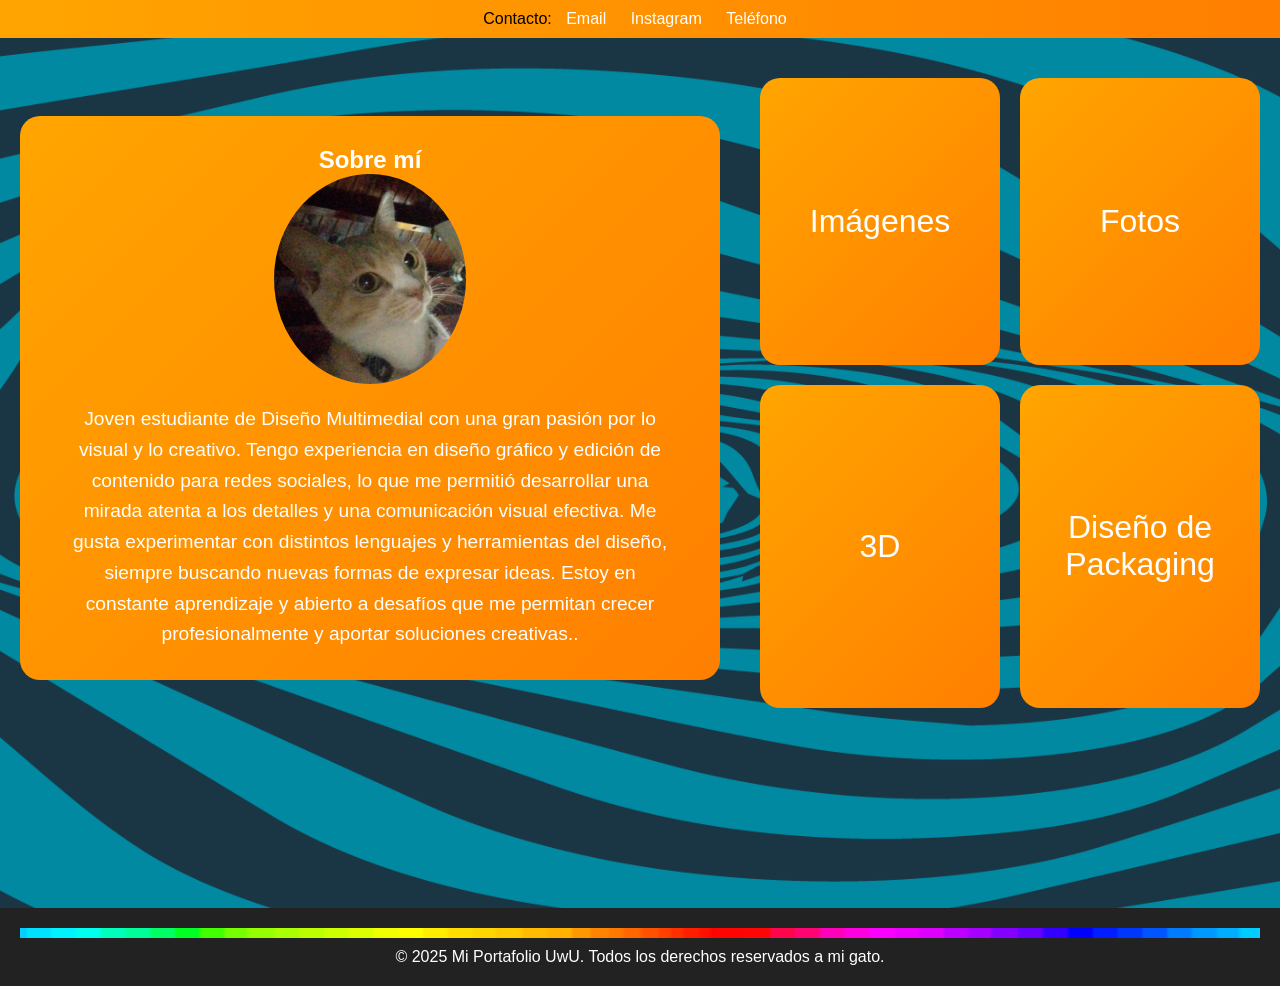
<file: Index.html>
<html lang="es">
<head>
    <link rel="stylesheet" href="Styles.css">
    <meta charset="UTF-8">
    <meta name="viewport" content="width=device-width, initial-scale=1.0">
    <title>Portfolio Chiaffitelli</title>
</head>
<body>
    <header>
    <div class="contacto">
        <p>Contacto: 
          <a href="mailto:Aguslin008@gmail.com">Email</a>
          <a href="https://instagram.com/agustinchiaffi" target="_blank">Instagram</a> 
          <a href="tel:+54 11 58834351">Teléfono</a> 
        </p>
      </div>
    </header>
    <main class="principal">
    <section id="info-personal">
        <h1>Sobre mí</h1>
        <div class="info-contenido">
        <img src="perfil.jpeg" alt="Foto uwu" width="200" class="img-cambiable">
        <p>Joven estudiante de Diseño Multimedial con una gran pasión por lo visual y lo creativo. Tengo experiencia en diseño gráfico y edición de contenido para redes sociales, lo que me permitió desarrollar una mirada atenta a los detalles y una comunicación visual efectiva. Me gusta experimentar con distintos lenguajes y herramientas del diseño, siempre buscando nuevas formas de expresar ideas. Estoy en constante aprendizaje y abierto a desafíos que me permitan crecer profesionalmente y aportar soluciones creativas..</p>
        </div>
    </section>
    <section id="proyectos">
        <div class="contenedor-proyectos">
          <a href="img.html" class="proyecto">Imágenes</a>
          <a href="fotos.html" class="proyecto">Fotos</a>
          <a href="3d.html" class="proyecto">3D</a>
          <a href="packaging.html" class="proyecto">Diseño de Packaging</a>
        </div>
      </section>
    </main>
    <footer class="footer">
      <img src="arcoiris.gif"  class="gif-footer">
      <p>© 2025 Mi Portafolio UwU. Todos los derechos reservados a mi gato.</p>
    </footer>
    
</body>
</html>
</file>
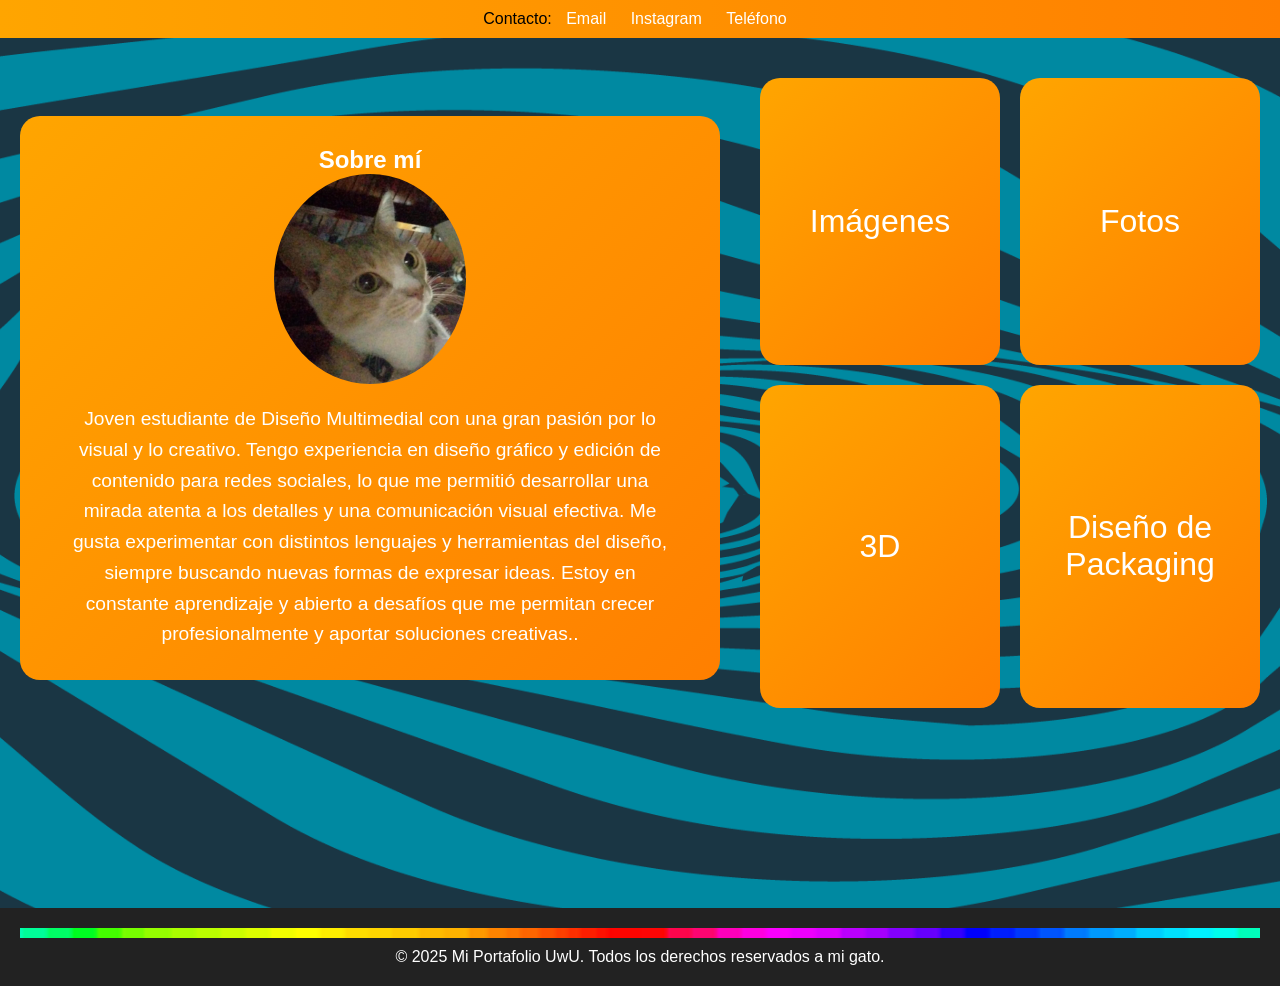
<file: index.html>
<html lang="es">
<head>
    <link rel="stylesheet" href="Styles.css">
    <meta charset="UTF-8">
    <meta name="viewport" content="width=device-width, initial-scale=1.0">
    <title>Portfolio Chiaffitelli</title>
</head>
<body>
    <header>
    <div class="contacto">
        <p>Contacto: 
          <a href="mailto:Aguslin008@gmail.com">Email</a>
          <a href="https://instagram.com/agustinchiaffi" target="_blank">Instagram</a> 
          <a href="tel:+54 11 58834351">Teléfono</a> 
        </p>
      </div>
    </header>
    <main class="principal">
    <section id="info-personal">
        <h1>Sobre mí</h1>
        <div class="info-contenido">
        <img src="perfil.jpeg" alt="Foto uwu" width="200" class="img-cambiable">
        <p>Joven estudiante de Diseño Multimedial con una gran pasión por lo visual y lo creativo. Tengo experiencia en diseño gráfico y edición de contenido para redes sociales, lo que me permitió desarrollar una mirada atenta a los detalles y una comunicación visual efectiva. Me gusta experimentar con distintos lenguajes y herramientas del diseño, siempre buscando nuevas formas de expresar ideas. Estoy en constante aprendizaje y abierto a desafíos que me permitan crecer profesionalmente y aportar soluciones creativas..</p>
        </div>
    </section>
    <section id="proyectos">
        <div class="contenedor-proyectos">
          <a href="img.html" class="proyecto">Imágenes</a>
          <a href="fotos.html" class="proyecto">Fotos</a>
          <a href="3D.html" class="proyecto">3D</a>
          <a href="Packaging.html" class="proyecto">Diseño de Packaging</a>
        </div>
      </section>
    </main>
    <footer class="footer">
      <img src="arcoiris.gif"  class="gif-footer">
      <p>© 2025 Mi Portafolio UwU. Todos los derechos reservados a mi gato.</p>
    </footer>
    
</body>
</html>
</file>
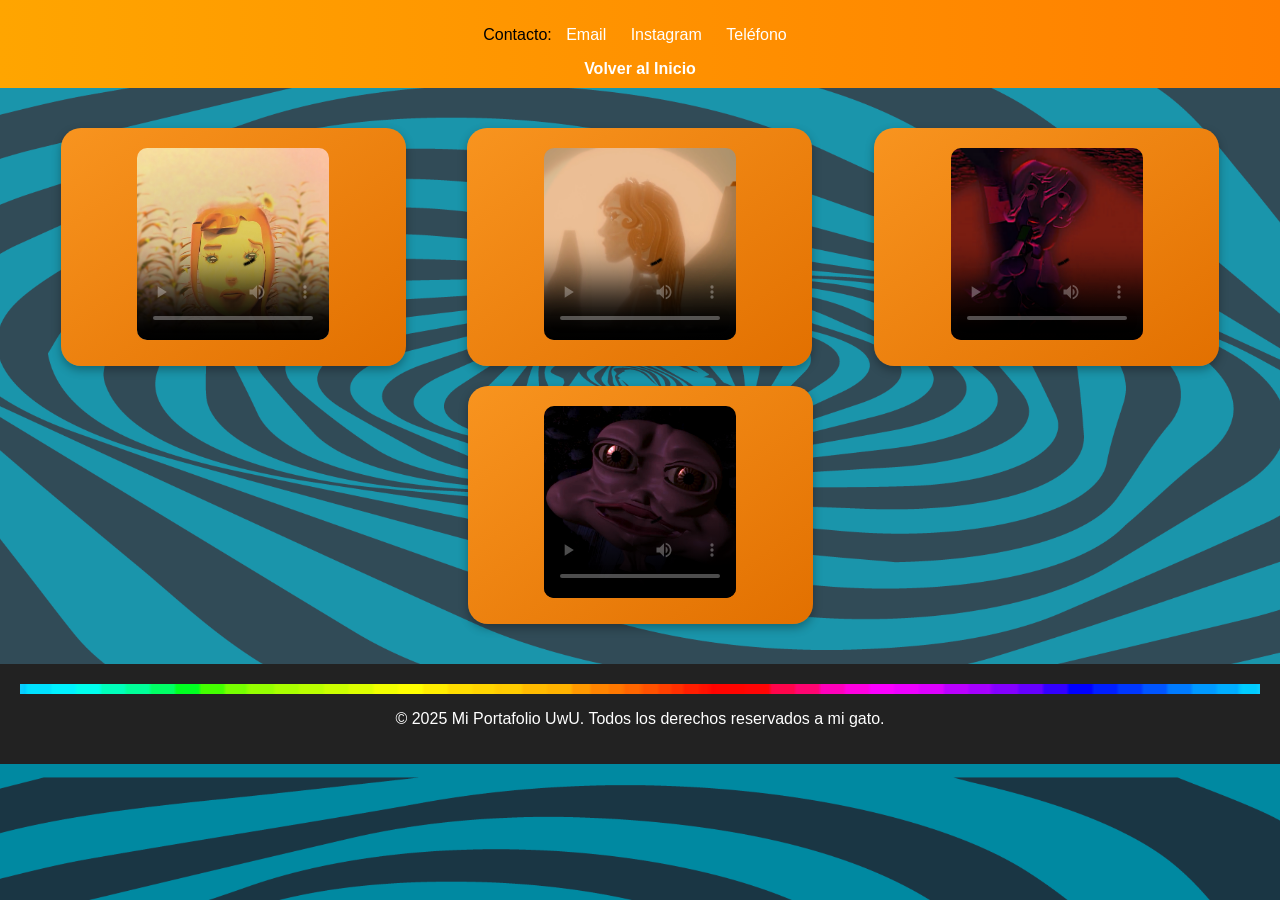
<file: 3D.html>
<!DOCTYPE html>
<html lang="es">
<head>
  <meta charset="UTF-8">
  <meta name="viewport" content="width=device-width, initial-scale=1.0">
  <title>Proyectos</title>
  <link rel="stylesheet" href="stylesproyecto.css">

</head>
<body>
    <header>
        <div class="contacto">
            <p>Contacto: 
              <a href="mailto:Aguslin008@gmail.com">Email</a>
              <a href="https://instagram.com/agustinchiaffi" target="_blank">Instagram</a> 
              <a href="tel:+54 11 58834351">Teléfono</a> 
            </p>
            <a href="index.html" class="link-home">Volver al Inicio</a>
          </div>
        </header>

        <main class="proyectos-container">
            <div class="tarjeta">
              <video width="100%" controls poster="back to the ground.png" alt="Proyecto 1" class="miniatura">
                <source src="The Fool Crudo0001-0250.mp4" type="video/mp4">
              </video>
            </div>
            <div class="tarjeta">
                <video width="100%" controls poster="diving bell.png" alt="Proyecto 1" class="miniatura">
                  <source src="Animacion Diving Bell.mp4" type="video/mp4">
                </video>
              </div>
              <div class="tarjeta">
                <video width="100%" controls poster="roguer swan.png" alt="Proyecto 1" class="miniatura">
                  <source src="ROGUER BLACK SWAN.mp4" type="video/mp4">
                </video>
              </div>
              <div class="tarjeta">
                <video width="100%" controls poster="namegame.png" alt="Proyecto 1" class="miniatura">
                  <source src="Final Animacion Computada.mp4" type="video/mp4">
                </video>
              </div>
          </main>
          
          <footer class="footer">
            <img src="arcoiris.gif"  class="gif-footer">
            <p>© 2025 Mi Portafolio UwU. Todos los derechos reservados a mi gato.</p>
          </footer>
          
          
</body>
</html>
</file>
<file: Styles.css>
* {
    margin: 0;
    padding: 0;
    box-sizing: border-box;
  }
  

  body {
    font-family: Arial, sans-serif;
    background-image: url(Fondo\ espiral.png);
    background-size: cover;
    background-position: center;
    background-repeat: no-repeat;
    min-height: 100vh;
  }
  header {
    background: linear-gradient(90deg, #FFA500, #FF7F00);
    padding: 10px 20px;
    text-align: center;
  }
  header .contacto a {
    color: white;
    text-decoration: none;
    margin: 0 10px;
  }
  header .contacto a:hover {
    text-decoration: underline;
  }
  .principal {
    display: flex;
    padding: 40px 20px;
    gap: 40px;
    height: 80vh;
    flex: 1;
  }
  .contenedor-proyectos {
    display: grid;
    grid-template-columns: repeat(2, 1fr);
    gap: 20px;
    flex: 2;
    height: 70vh;
  }
  .proyecto {
    display: flex;
    align-items: center;    
    justify-content: center; 
    font-size: clamp(1rem, 2.5vw, 2rem);
    text-align: center;     
    background: linear-gradient(135deg, #FFA500, #FF7F00);
    padding: 40px;
    border-radius: 20px;
    color: white;
    text-decoration: none;
    transition: transform 0.3s ease;
  }
  .proyecto:hover {
    transform: translateY(-5px);
  }
  #info-personal {
    display: flex;
    flex-direction: column;
    align-items: center;
    justify-content: center;
    padding: 30px;
    background: linear-gradient(135deg, #FFA500, #FF7F00);
    border-radius: 20px;
    color: white;
    max-width: 700px; 
    margin: auto;
    text-align: center;
  }
  #info-personal p {
  font-size: clamp(0.5rem, 1.5vw, 1.3rem);
  line-height: 1.6;
  max-width: 600px; 
  width: 100%;
  margin-left: 20px;
  }
 #info-personal img {
        width: clamp(120px, 30%, 200px);
        height: auto; 
        object-fit: cover;
        border-radius: 50%;
        margin-bottom: 20px;
  }
  @media (max-width: 768px) {
    .contenedor-principal {
      flex-direction: column;
      align-items: center;
    }
  .contenedor-proyectos {
      grid-template-columns: 1fr;
    }
  }
  .img-cambiable {
    content: url(perfil.jpeg);
    transition: 0.3s;
  }
  .img-cambiable:hover {
    content: url(perfil2.png);
  }
  .footer {
    background-color: #222;
    color: white;
    padding: 20px;
    text-align: center;
    position: relative;
    margin-top: 150px;
  }
  .gif-footer {
    width: 100%; 
    height: 10px;
    display: block;
    margin: 0 auto 10px auto;
  }
</file>
<file: stylesproyecto.css>
body {
    margin: 0;
    font-family: sans-serif;
    background-image: url(Fondo\ espiral.png);
    background-size: cover;
    background-position: center;
  }
  
  header {
    background: linear-gradient(90deg, #FFA500, #FF7F00);
    padding: 10px 20px;
    text-align: center;
  }
  
  header .contacto a {
    color: white;
    text-decoration: none;
    margin: 0 10px;
  }
  
  header .contacto a:hover {
    text-decoration: underline;
  }
  
  .proyectos-container {
    display: flex;
    justify-content: space-around;
    align-items: center;
    flex-wrap: wrap;
    padding: 30px;
    background-color: rgba(255, 255, 255, 0.1); 
    flex: 1;/
  }
  
  .tarjeta {
    background: linear-gradient(to bottom right, #f8941f, #e27000);
    color: white;
    padding: 20px;
    margin: 10px;
    border-radius: 20px;
    width: 25%;
    text-align: center;
    align-items: center;
    font-size: clamp(1rem, 2vw, 1.5rem);
    box-shadow: 0 4px 10px rgba(0,0,0,0.3);
    transition: transform 0.2s ease;
  }
  
  .tarjeta:hover {
    transform: scale(1.05);
  }
  
  .miniatura {
        width: 8em; 
        height: 8em; 
        object-fit: cover; 
        border-radius: 10px; 
        cursor: pointer; 
      }
      
  
  
  .lightbox {
    display: none;
    position: fixed;
    top: 0;
    left: 0;
    width: 100%;
    height: 100%;
    background: rgba(0,0,0,0.8);
    justify-content: center;
    align-items: center;
    z-index: 1000;
  }
  
  .lightbox-imagen {
    max-width: 90%;
    max-height: 90%;
    border-radius: 10px;
  }
  
  .cerrar {
    position: absolute;
    top: 20px;
    right: 30px;
    font-size: 40px;
    color: white;
    cursor: pointer;
  }
  
  .link-home {
    color: rgb(0, 0, 0);
    text-decoration: none;
    font-weight: bold;
    margin-right: 20px;
    transition: color 0.3s;
  }
  
  .link-home:hover {
    color: #ffd700; 
  }
  .footer {
    background-color: #222;
    color: white;
    padding: 20px;
    text-align: center;
    position: relative;
  }
  
  .gif-footer {
    width: 100%; 
    height: 10px;
    display: block;
    margin: 0 auto 10px auto;
  }
</file>
